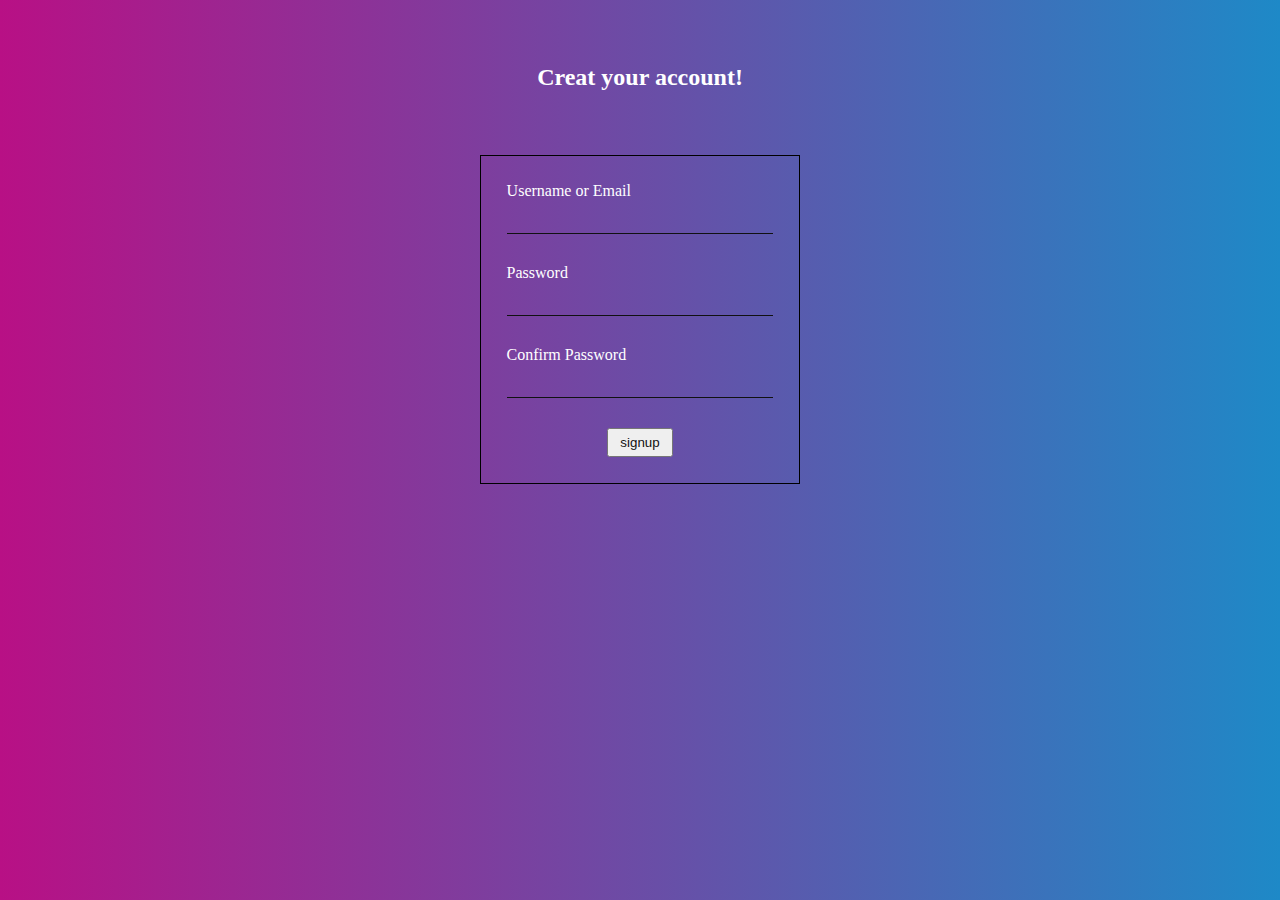
<file: index.html>
<!DOCTYPE html>
<html lang="en">
<head>
    <meta charset="UTF-8">
    <meta http-equiv="X-UA-Compatible" content="IE=edge">
    <meta name="viewport" content="width=device-width, initial-scale=1.0">
    <title>signup page</title>
  
    <style>
        *{
    margin: 0;
    padding: 0;
    box-sizing: border-box;
    color: #ffffff;
}
body{
    background: linear-gradient(to left, rgb(30, 137, 199),rgb(184, 16, 133));
}
form{
    display: flex;
    flex-direction: column;
    width: 25%;
    margin: auto;
    margin-top: 5%;
    padding: 2%;
    border: 1px solid black;
}
input{
    outline: none;
    background-color: transparent;
    border: none;
    border-bottom: 1px solid #111;
    margin: 5% 0;
    padding: 1%;
}
button{
    color: #111;
    margin-top: 5%;
    padding: 2%;
}
small{
    color: rgb(158, 14, 14);
    visibility: hidden;
}
h2{
    text-align: center;
    margin-top: 5%;
}
@media screen and (max-width:700px){
    form{
    width: 50%;
    margin-top: 20%;
}
}
@media screen and (max-width:400px){
    form{
    width: 95%;
    margin-top: 20%;
}
}
    </style>
</head>
<body>
    <h2>Creat your account!</h2>
    <form action="login.html" onsubmit=" return inputcheck()" id="login">
    <label for="">Username or Email</label>
    <input type="text" id="name">
    <small id="error1">ERROE</small>
    <label for="">Password</label>
    <input type="password" id="password">
    <small id="error2">ERROE</small>
    <label for="">Confirm Password</label>
    <input type="password" id="password2">
    <small id="error3">ERROE</small>
    <button style="width: 25%; margin: auto;">signup</button>
    </form>
    <script>
        const form=document.getElementById('login')
        const Name=document.getElementById('name');
        const password=document.getElementById('password');
        const password2=document.getElementById('password2');
        var small1=document.getElementById('error1');
        var small2=document.getElementById('error2');
        var small3=document.getElementById('error3');
        
        function inputcheck(){
            const nameValue=Name.value.trim();
           const passwordValue=password.value.trim();
           const password2Value=password2.value.trim();
           localStorage.setItem('uname',nameValue);
           localStorage.setItem('pass',passwordValue);
           if(nameValue==''){
            small1.innerHTML='fill this field';
            small1.style.visibility='visible';
            return false;
           }
           else{
            small1.style.visibility='hidden';
           }
           if(passwordValue==''){
            small2.innerHTML='fill this field';
            small2.style.visibility='visible';
            return false;
           }
           else if(passwordValue.length<=5){
            small2.innerHTML='password should be greater than 5 char';
            small2.style.visibility='visible';
            return false;
           }
           else{
            small2.style.visibility='hidden';
           }
           if(password2Value==''){
            small3.innerHTML='fill this field';
            small3.style.visibility='visible';
            return false;
           }
           else if(passwordValue!=password2Value){
            small3.innerHTML='incorrect';
            small3.style.visibility='visible';
            return false;
           }
           else{
            small3.style.visibility='hidden';
           }
        }
    </script>
</body>
</html>
</file>
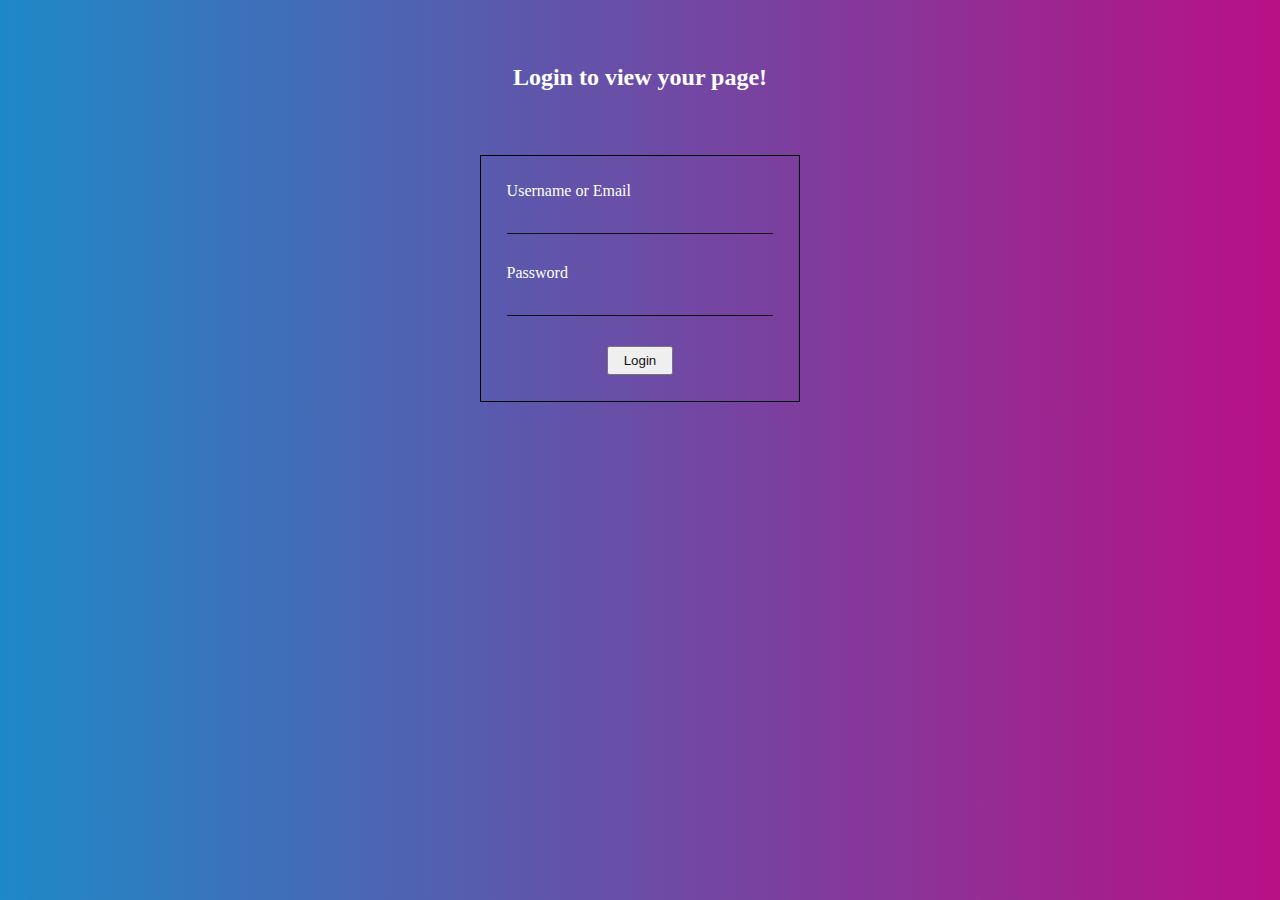
<file: login.html>
<!DOCTYPE html>
<html lang="en">
<head>
    <meta charset="UTF-8">
    <meta http-equiv="X-UA-Compatible" content="IE=edge">
    <meta name="viewport" content="width=device-width, initial-scale=1.0">
    <title>login page</title>
   <style>
           *{
    margin: 0;
    padding: 0;
    box-sizing: border-box;
    color: #ffffff;
}
body{
    background: linear-gradient(to right, rgb(30, 137, 199),rgb(184, 16, 133));
}
form{
    display: flex;
    flex-direction: column;
    width: 25%;
    margin: auto;
    margin-top: 5%;
    padding: 2%;
    border: 1px solid black;
}
input{
    outline: none;
    background-color: transparent;
    border: none;
    border-bottom: 1px solid #111;
    margin: 5% 0;
    padding: 1%;
}
button{
    color: #111;
    margin-top: 5%;
    padding: 2%;
}
small{
    color: rgb(158, 14, 14);
    visibility: hidden;
}
h2{
    text-align: center;
    margin-top: 5%;
}
@media screen and (max-width:700px){
    form{
    width: 50%;
    margin-top: 20%;
}
}
       @media screen and (max-width:400px){
    form{
    width: 95%;
    margin-top: 20%;
           }}
   </style>
</head>

<body>
    <h2>Login to view your page! </h2>
    <form action="websie.html" onsubmit=" return inputcheck()" id="login">
        <label for="">Username or Email</label>
        <input type="text" id="name">
        <small id="error1">ERROE</small>
        <label for="">Password</label>
        <input type="password" id="password">
        <small id="error2">ERROE</small>
        <button style="width: 25%; margin: auto;">Login</button>
        </form>
</body>
<script>
      const Name=document.getElementById('name');
        const password=document.getElementById('password');
        var small1=document.getElementById('error1');
        var small2=document.getElementById('error2');
    const passname=localStorage.getItem('uname');
    const passpassword=localStorage.getItem('pass');
    function inputcheck(){
            const nameValue=Name.value.trim();
           const passwordValue=password.value.trim();
           if(nameValue==''){
            small1.innerHTML='fill this field';
            small1.style.visibility='visible';
            return false;
           }
           else if(nameValue!=passname){
            small1.innerHTML='incorrect';
            small1.style.visibility='visible';
            return false;
           }
           else{
            small1.style.visibility='hidden';
           }
           if(passwordValue==''){
            small2.innerHTML='fill this field';
            small2.style.visibility='visible';
            return false;
           }
           else if(passwordValue!=passpassword){
            small2.innerHTML='incorrect';
            small2.style.visibility='visible';
            return false;
           }
           else{
            small2.style.visibility='hidden';
           }}
</script>
</html>
</file>
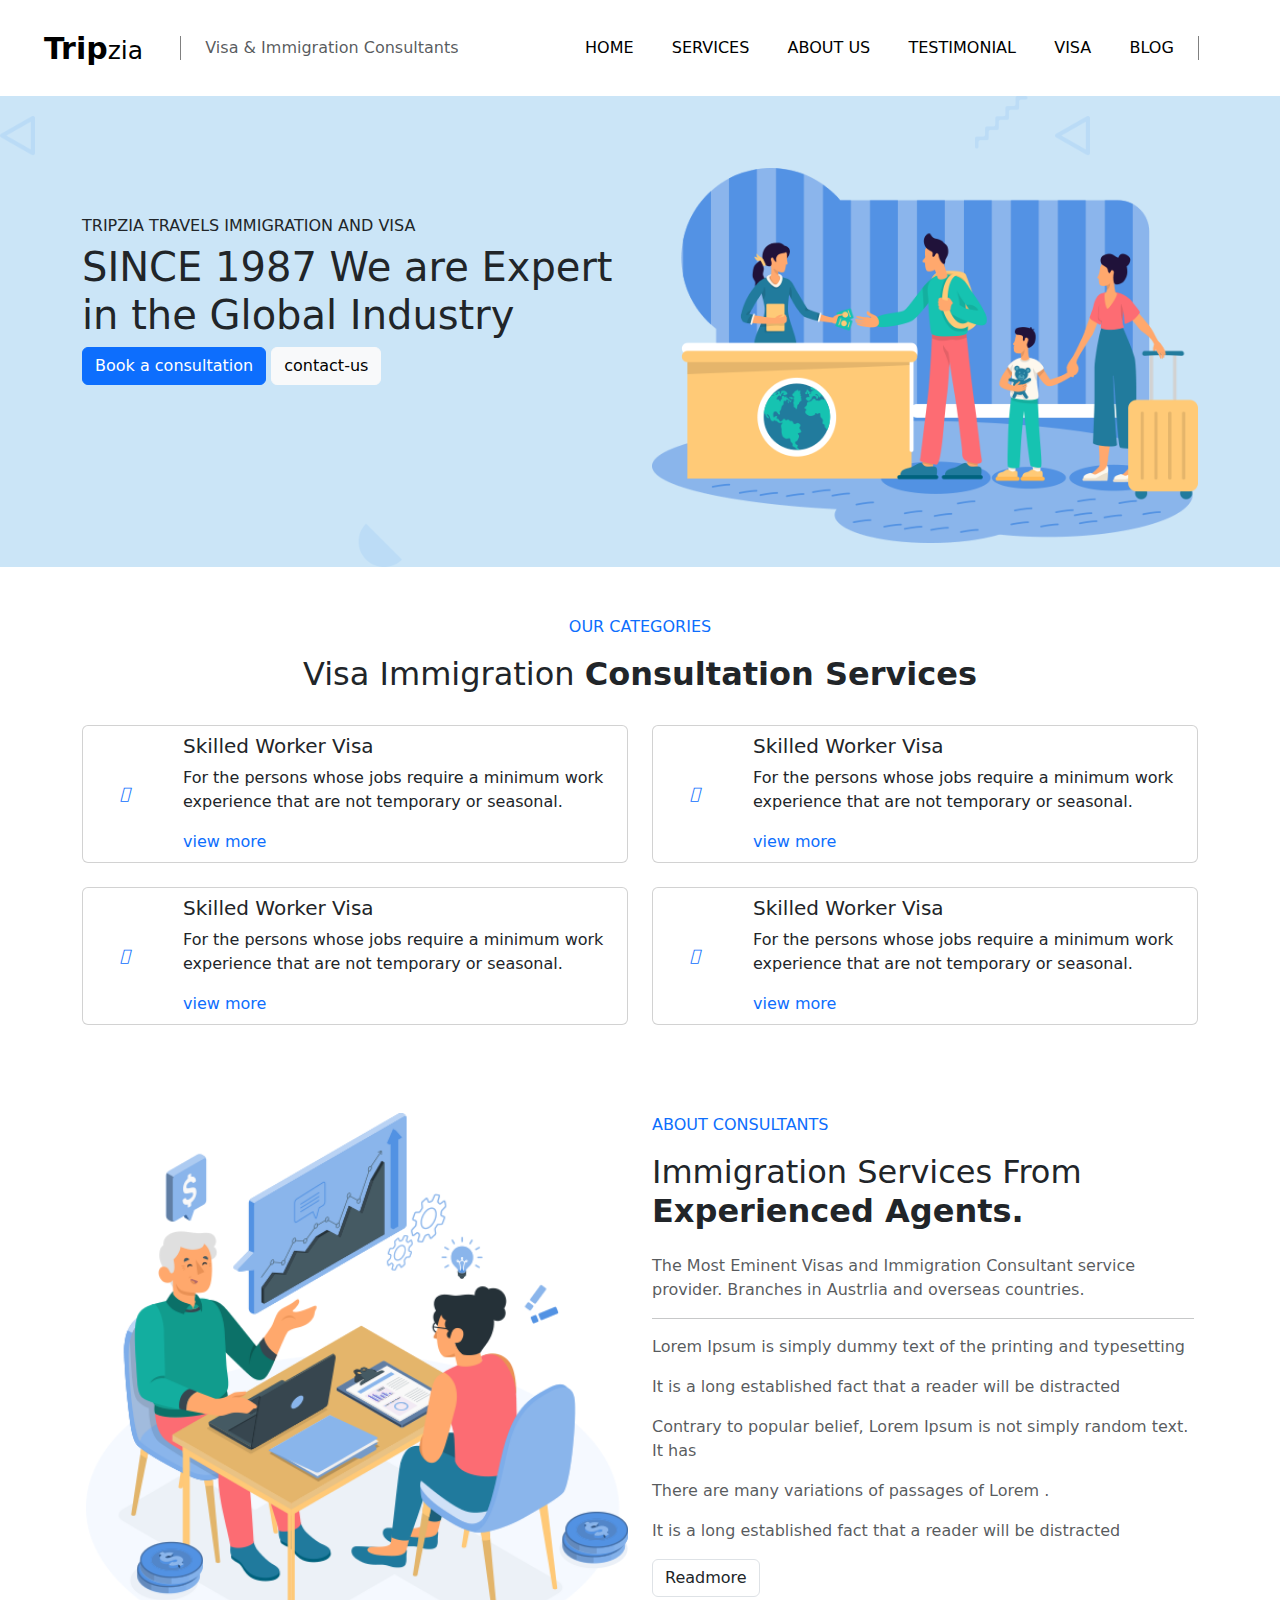
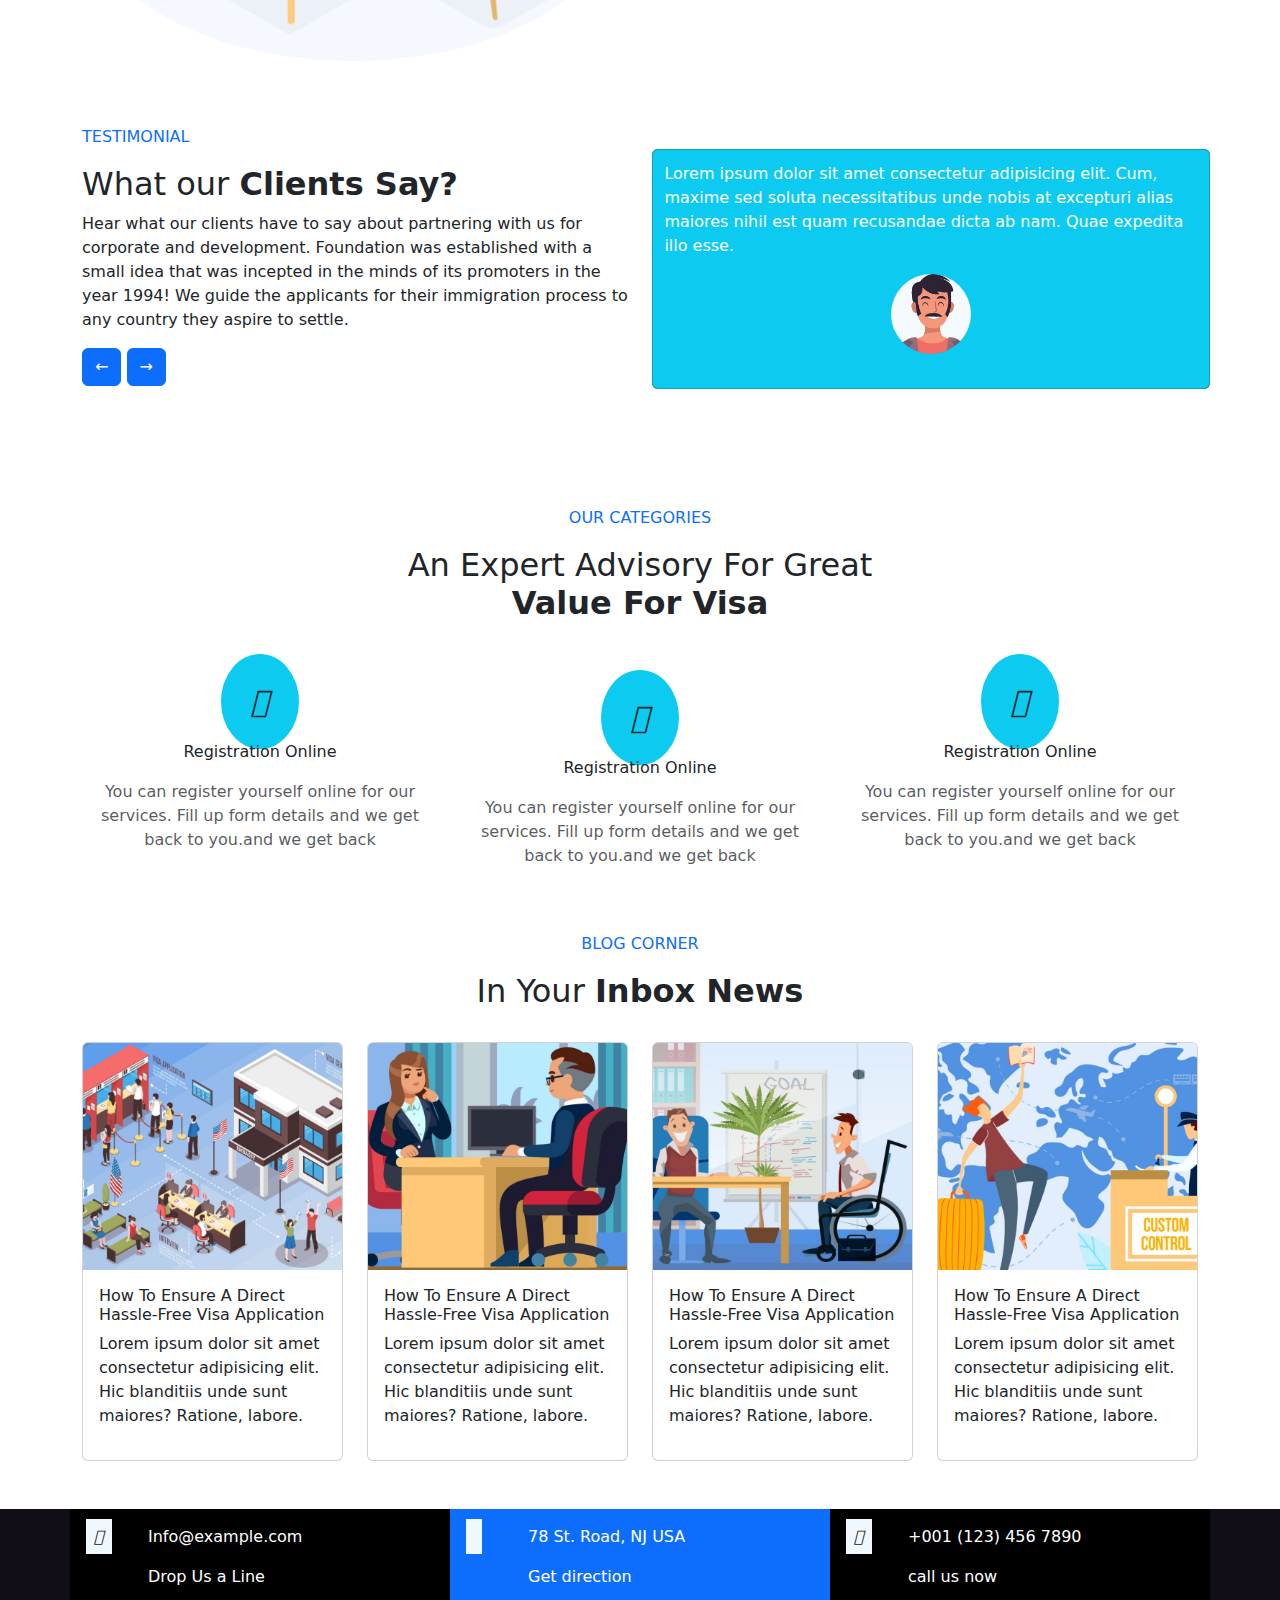
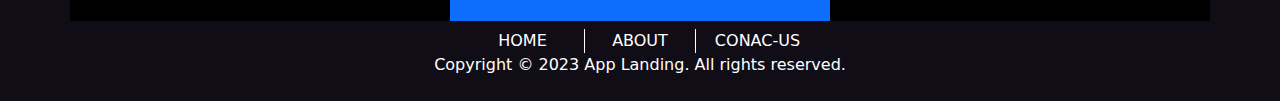
<file: websie.html>
<!DOCTYPE html>
<html lang="en">

<head>
    <meta charset="UTF-8">
    <meta http-equiv="X-UA-Compatible" content="IE=edge">
    <meta name="viewport" content="width=device-width, initial-scale=1.0">
    <title>Tripzia</title>
    <link href="https://cdn.jsdelivr.net/npm/bootstrap@5.2.3/dist/css/bootstrap.min.css" rel="stylesheet">
    <script src="https://cdn.jsdelivr.net/npm/bootstrap@5.2.3/dist/js/bootstrap.bundle.min.js"></script>
    <link rel="stylesheet" href="https://cdnjs.cloudflare.com/ajax/libs/font-awesome/6.3.0/css/all.min.css"
        integrity="sha512-SzlrxWUlpfuzQ+pcUCosxcglQRNAq/DZjVsC0lE40xsADsfeQoEypE+enwcOiGjk/bSuGGKHEyjSoQ1zVisanQ=="
        crossorigin="anonymous" referrerpolicy="no-referrer" />
    <link rel="stylesheet" href="style.css">
    <link rel="stylesheet" href="https://use.fontawesome.com/releases/v5.8.1/css/all.css">
</head>

<body>
    <header>
        <nav>
            <a class="menu"><i class="fas fa-bars"></i></a>
            <div class="logo">
                <a href="#"><span> Trip</span>zia</a>
            </div>
            <div class="text-muted txt">
                Visa & Immigration Consultants
            </div>
            <div class="nav-links">
                <a href="#home">HOME</a>
                <a href="#services">SERVICES</a>
                <a href="#about">ABOUT US</a>
                <a href="#testimonial">TESTIMONIAL</a>
                <a href="#visa">VISA</a>
                <a href="#blog">BLOG</a>
            </div>
            <div class="search">
                <i class="fa-solid fa-magnifying-glass"></i>
            </div>
        </nav>
    </header>
    <main>
        <section id="home" class="home">
            <div class="container-fluid div  p-4">
                <div class="container">
                    <div class="row">
                        <div class="col-md-6 mt-5 pt-5 ">
                            <h6>TRIPZIA TRAVELS IMMIGRATION AND VISA</h6>
                            <H1>SINCE 1987 We are Expert in the Global Industry</H1>
                            <button class="btn btn-primary">Book a consultation</button>
                            <button class="btn btn-light">contact-us</button>
                        </div>
                        <div class="col-md-6 mt-5">
                            <img src="images/slider-01.png" alt="" class="w-100 h-100">
                        </div>
                    </div>
                </div>
            </div>
        </section>
        <section id="services" class="services mt-5">
            <div class="container">
                <p class="text-center text-primary">OUR CATEGORIES</p>
                <h2 class="text-center servhead">Visa Immigration <span>Consultation Services</span> </h2>
                <div class="row">
                    <div class="col-md-6 mt-4">
                        <div class="card p-2 ">
                            <div class="row">
                                <div class="col-2 m-auto text-center">
                                    <i class="fa-solid fa-user-graduate text-primary"></i>
                                </div>
                                <div class="righ col-10">
                                    <h5>Skilled Worker Visa</h5>
                                    <p>For the persons whose jobs require a minimum work experience that are not
                                        temporary or seasonal.</p>
                                    <a href="#" class="text-primary">view more</a>
                                </div>
                            </div>
                        </div>
                    </div>
                    <div class="col-md-6 mt-4">
                        <div class="card p-2 ">
                            <div class="row">
                                <div class="col-2 m-auto text-center">
                                    <i class="fa-solid fa-user-graduate text-primary"></i>
                                </div>
                                <div class="righ col-10">
                                    <h5>Skilled Worker Visa</h5>
                                    <p>For the persons whose jobs require a minimum work experience that are not
                                        temporary or seasonal.</p>
                                    <a href="#" class="text-primary">view more</a>
                                </div>
                            </div>
                        </div>
                    </div>
                    <div class="col-md-6 mt-4">
                        <div class="card p-2 ">
                            <div class="row">
                                <div class="col-2 m-auto text-center">
                                    <i class="fa-solid fa-user-graduate text-primary"></i>
                                </div>
                                <div class="righ col-10">
                                    <h5>Skilled Worker Visa</h5>
                                    <p>For the persons whose jobs require a minimum work experience that are not
                                        temporary or seasonal.</p>
                                    <a href="#" class="text-primary">view more</a>
                                </div>
                            </div>
                        </div>
                    </div>
                    <div class="col-md-6 mt-4">
                        <div class="card p-2 ">
                            <div class="row">
                                <div class="col-2 m-auto text-center">
                                    <i class="fa-solid fa-user-graduate text-primary"></i>
                                </div>
                                <div class="righ col-10">
                                    <h5>Skilled Worker Visa</h5>
                                    <p>For the persons whose jobs require a minimum work experience that are not
                                        temporary or seasonal.</p>
                                    <a href="#" class="text-primary">view more</a>
                                </div>
                            </div>
                        </div>
                    </div>
                </div>
            </div>
        </section>
        <section class="about m-5" id="about">
            <div class="container p-3">
                <div class="row">
                    <div class="col-md-6 mt-4">
                        <img src="images/single-img.png" alt="" class="w-100 h-100">
                    </div>
                    <div class="col-md-6 mt-4">
                        <p class=" text-primary">ABOUT CONSULTANTS</p>
                        <h2 class=" servhead">Immigration Services From <span>Experienced Agents.</span> </h2>
                        <p class="mt-4 text-muted">The Most Eminent Visas and Immigration Consultant service provider.
                            Branches in Austrlia and overseas countries.</p>
                        <hr>
                        <p class=" text-muted"><i class="fa-solid fa-right-long text-primary"></i> Lorem Ipsum is
                            simply dummy text of the printing and typesetting </p>
                        <p class="text-muted"><i class="fa-solid fa-right-long text-primary"></i> It is a long
                            established fact that a reader will be distracted</p>
                        <p class=" text-muted"><i class="fa-solid fa-right-long text-primary"></i>Contrary to popular
                            belief, Lorem Ipsum is not simply random text. It has</p>
                        <p class=" text-muted"><i class="fa-solid fa-right-long text-primary"></i> There are many
                            variations of passages of Lorem .</p>
                        <p class=" text-muted"><i class="fa-solid fa-right-long text-primary"></i> It is a long
                            established fact that a reader will be distracted</p>
                        <button class="btn border">Readmore</button>
                    </div>
                </div>
            </div>
        </section>
        <section class="testimonial mt-5" id="testimonial">
            <div class="container pb-4 mb-5">
                <div class="row">
                    <div class="col-md-6">
                        <p class=" text-primary">TESTIMONIAL</p>
                        <h2 class=" servhead">What our <span>Clients Say?</span> </h2>
                        <p>Hear what our clients have to say about partnering with us for corporate and development.
                            Foundation was established with a small idea that was incepted in the minds of its promoters
                            in the year 1994! We guide the applicants for their immigration process to any country they
                            aspire to settle.</p>
                        <button class="btn btn-primary" onclick="prev()">&leftarrow;</button>
                        <button class="btn btn-primary" onclick="next()">&rightarrow;</button>
                    </div>
                    <div class="col-md-6 car mt-4">
                        <div class="card  mx-auto   bg-info text-white" style="z-index: 2;">
                            <p>Lorem ipsum dolor sit amet consectetur adipisicing elit. Cum, maxime sed soluta
                                necessitatibus unde nobis at excepturi alias maiores nihil est quam recusandae dicta ab
                                nam. Quae expedita illo esse.
                            </p>
                            <img src="images/card1.png" alt="" class="img rounded-circle  mx-auto" >
                        </div>
                        <div class="card  mx-auto  bg-success text-white">
                            <p>Lorem ipsum dolor sit amet consectetur adipisicing elit. Cum, maxime sed soluta
                                necessitatibus unde .</p>
                            <img src="images/card2.png" alt="" class="img rounded-circle  mx-auto" >
                        </div>
                        <div class="card  mx-auto   bg-warning text-white">
                            <p>Lorem ipsum dolor sit amet consectetur adipisicing elit. Cum, maxime sed soluta
                                necessitatibus unde . at excepturi alias maiores nihil est quam recusandae dicta ab
                                nam. Quae expedita illo esse.</p>
                            <img src="images/card3.png" alt="" class="img rounded-circle  mx-auto" >
                        </div>
                    </div>
                </div>
            </div>
        </section>
        <section class="visa " id="visa">
            <div class="container pt-5">
                <p class="text-center text-primary">OUR CATEGORIES</p>
                <h2 class="text-center servhead ">An Expert Advisory For Great <br><span>Value For Visa</span> </h2>
                <div class="row mt-5">
                    <div class="col-md-4 text-center mt-2">
                        <div class="inner w-25 mx-auto"> <i class="fa-solid fa-file-invoice bg-info "></i></div>
                        <p class="text-center mt-3">Registration Online</p>
                        <p class="text-center text-muted">You can register yourself online for our services. Fill up
                            form details and we get back to you.and we get back</p>
                    </div>
                    <div class="col-md-4 text-center mt-4">
                        <div class="inner w-25 mx-auto"> <i class="fa-solid fa-file-invoice bg-info "></i></div>
                        <p class="text-center mt-3">Registration Online</p>
                        <p class="text-center text-muted">You can register yourself online for our services. Fill up
                            form details and we get back to you.and we get back</p>
                    </div>
                    <div class="col-md-4 text-center mt-2">
                        <div class="inner w-25 mx-auto"> <i class="fa-solid fa-file-invoice bg-info "></i></div>
                        <p class="text-center mt-3">Registration Online</p>
                        <p class="text-center text-muted">You can register yourself online for our services. Fill up
                            form details and we get back to you.and we get back</p>
                    </div>
                </div>
            </div>
        </section>
        <section class="blog mt-5" id="blog">
            <div class="container">
                <p class="text-center text-primary">BLOG CORNER</p>
                <h2 class="text-center servhead ">In Your <span>Inbox News</span> </h2>
                <div class="row">
                    <div class=" col-md-3 mt-4">
                        <div class="card">
                            <img src="images/post-001-720x630.png" alt="" class="w-100">
                            <div class="p-3">
                                <h6>How To Ensure A Direct Hassle-Free Visa Application</h6>
                                <p>Lorem ipsum dolor sit amet consectetur adipisicing elit. Hic blanditiis unde sunt
                                    maiores? Ratione, labore.</p>
                            </div>
                        </div>
                    </div>
                    <div class=" col-md-3 mt-4">
                        <div class="card">
                            <img src="images/post-002-720x630.png" alt="" class="w-100">
                            <div class="p-3">
                                <h6>How To Ensure A Direct Hassle-Free Visa Application</h6>
                                <p>Lorem ipsum dolor sit amet consectetur adipisicing elit. Hic blanditiis unde sunt
                                    maiores? Ratione, labore.</p>
                            </div>
                        </div>
                    </div>
                    <div class=" col-md-3 mt-4">
                        <div class="card">
                            <img src="images/post-003-720x630.png" alt="" class="w-100">
                            <div class="p-3">
                                <h6>How To Ensure A Direct Hassle-Free Visa Application</h6>
                                <p>Lorem ipsum dolor sit amet consectetur adipisicing elit. Hic blanditiis unde sunt
                                    maiores? Ratione, labore.</p>
                            </div>
                        </div>
                    </div>
                    <div class=" col-md-3 mt-4">
                        <div class="card">
                            <img src="images/post-004-720x630.png" alt="" class="w-100">
                            <div class="p-3">
                                <h6>How To Ensure A Direct Hassle-Free Visa Application</h6>
                                <p>Lorem ipsum dolor sit amet consectetur adipisicing elit. Hic blanditiis unde sunt
                                    maiores? Ratione, labore.</p>
                            </div>
                        </div>
                    </div>
                </div>
            </div>

        </section>
    </main>
    <footer class="mt-5">
        <div class="container">
            <div class="row">
                <div class="col-md-4 bg-black text-white p-3">
                    <div class="row">
                        <div class="col-2">
                            <i class="fa-solid fa-envelope  p-2"></i>
                        </div>
                        <div class="col-10">
                            <p href="#">Info@example.com</p>
                            <p>Drop Us a Line</p>
                        </div>
                    </div>
                </div>
                <div class="col-md-4 bg-primary text-white  p-3">
                    <div class="row">
                        <div class="col-2">
                            <i class="fa-solid fa-location-dot p-2"></i>
                        </div>
                        <div class="col-10">
                            <p href="#">78 St. Road, NJ USA</p>
                            <p>Get direction</p>
                        </div>
                    </div>
                </div>
                <div class="col-md-4  bg-black text-white  p-3">
                    <div class="row">
                        <div class="col-2">
                            <i class="fa-solid fa-phone p-2"></i>
                        </div>
                        <div class="col-10">
                            <p href="#">+001 (123) 456 7890</p>
                            <p>call us now</p>
                        </div>
                    </div>
                </div>
            </div>
        </div>
        <div class="container text-center p-2">
            <a href="#home">HOME</a>
            <a href="#home" class="center">ABOUT</a>
            <a href="#home">CONAC-US</a>
            <P class="text-white">Copyright © 2023 App Landing. All rights reserved.</P>
        </div>
    </footer>
    <script src="script.js"></script>
</body>

</html>
</file>
<file: style.css>
*{
    margin: 0;
    padding: 0;
    box-sizing: border-box;
    
}
html{
    scroll-padding-top: 6rem;
}
nav{
    display: flex;
    justify-content: space-around;
    align-items: center;
    padding: 2%;
    background-color: #ffffff;
}
.logo{
    font-size: 25px;
    
    
}
.logo span{
    font-weight: 800;
    font-size: 30px;
}
.txt{
    width: 30%;
    padding-left: 2%;
    border-left: 1px solid gray;
}
a{
    text-decoration: none;
    color: black;
}
.nav-links .a{
    margin-left: 2%;
}
.nav-links{
    display: flex;
    justify-content: space-between;
    width: 50%;
    border-right: 1px solid gray;
    padding-right: 2%;
}
.menu{
    display: none;
}
.home{
    background: url('images/slider-02.png');
   
    background-size:contain ;
    
}
.div{
    background-color: rgba(181, 218, 243, 0.7);
    height: 100%;
}
.servhead span{font-weight: 750;
}
.services .card{
    display: flex;
}
.car{
    position: relative;
}
.car .card{
    position: absolute;
    height: 240px;
    padding: 2%;
    
}
.car .card img{
    width: 80px;
}
.visa i{
    padding: 30px;
    font-size: 30px;
    border-radius: 50%;
}
footer i{
    background-color: aliceblue;
    color: #111;
}
footer{
    background-color: #110d16;
}
footer a{
    text-decoration: none;
    color: #fff;
    display: inline-block;
    width: 10%;
}
.center{
    border-left: 1px solid white;
    border-right: 1px solid white;
}
.blog img{
    border-radius: 5px 5px 0 0;
}
header{
    position: sticky;
    top: 0;
    z-index: 1000;
}
@media screen and (max-width:850px) {
    
    .menu{
        display: block;
       float: left;
        color: #111;
    } 
    .nav-links a{
        padding-top: 10px;
        padding-bottom: 10px;
      
    }
    
    .txt{
        display: none;
    }
    .nav-links {
        background-color: rgb(242, 245, 248);
        position: absolute;
        left: -100%;
        top :100%;
        flex-direction: column;
        transition: all 500ms;
        width: 100%;
        text-align: center;
        z-index: 3;
    }
    .toggle{
        left: 0;
    }
    footer a{
       
       width: 20%;
       
    }
    .visa{
        margin-top: 30%;
    }
    
}
@media screen and (max-width:570px) {
    .visa{
        margin-top: 50%;
    }
    
}
@media screen and(max-width:407px) {
    .car .card{
        height: 250px;
       } 
       footer a{
       
        width: 30%;
        
     }
    }
    @media screen and (max-width:350px) {
        .visa{
            margin-top: 80%;
        }
        .car .card{
            height: 270px;
           } 
    }
</file>
